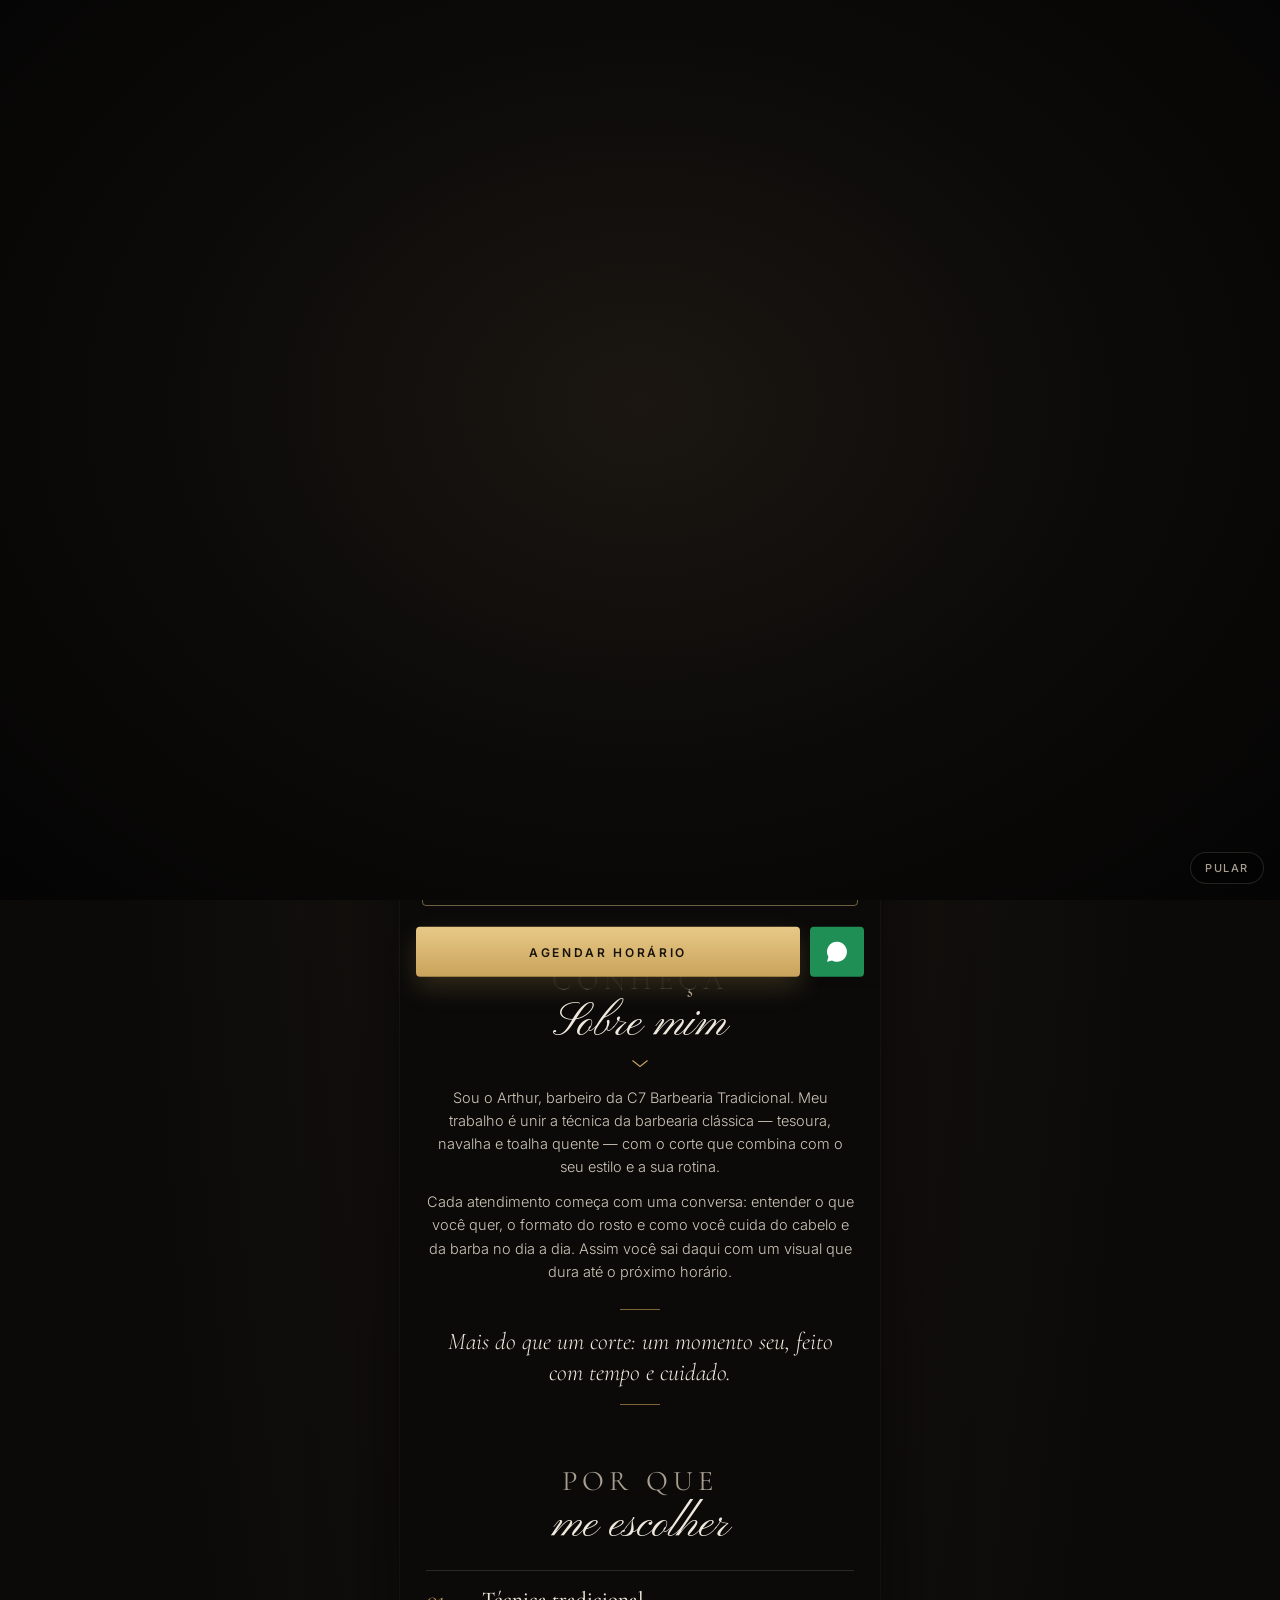
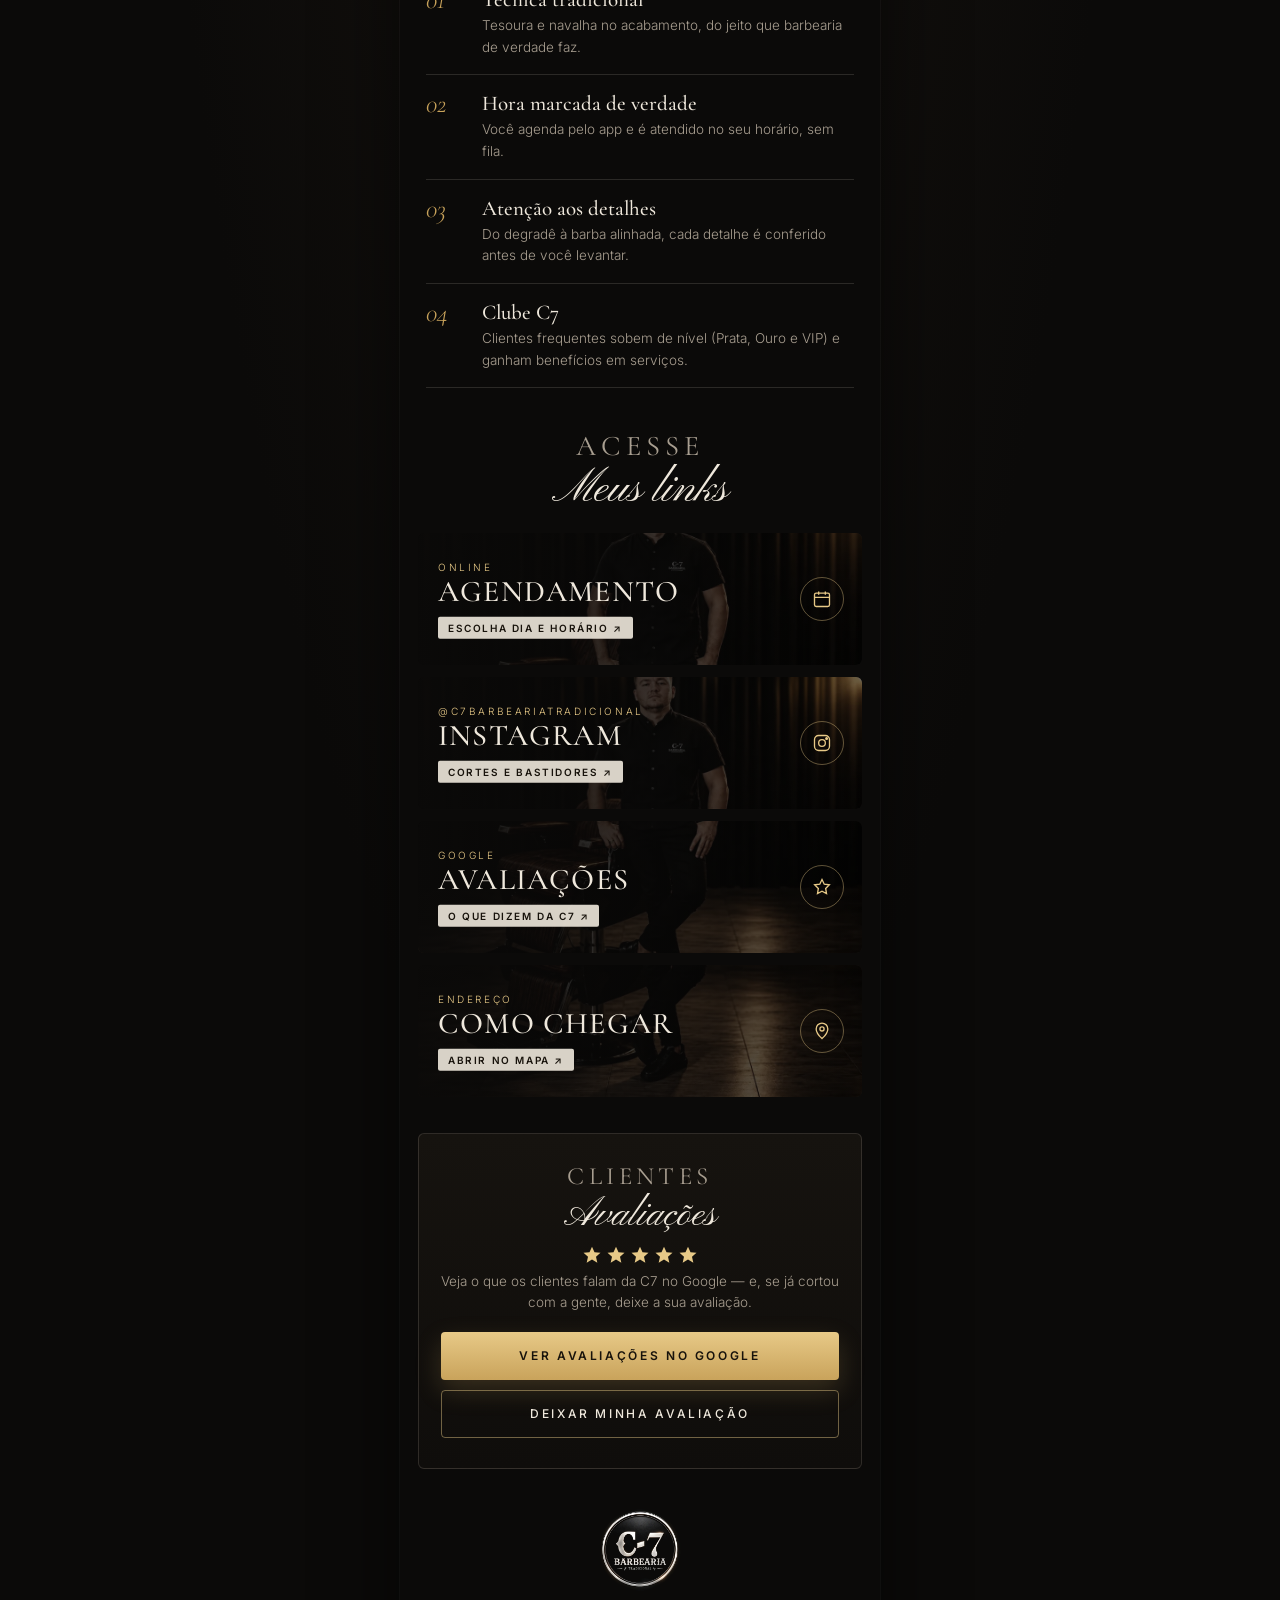
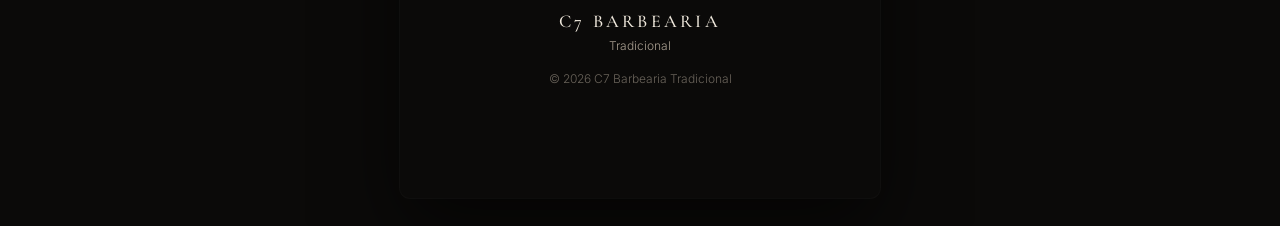
<file: cartao-arthur/index.html>
<!doctype html>
<html lang="pt-BR">
<head>
<meta charset="utf-8">
<meta name="viewport" content="width=device-width, initial-scale=1, viewport-fit=cover">
<title>Arthur · C7 Barbearia</title>
<meta name="description" content="Arthur, barbeiro da C7 Barbearia Tradicional. Agende seu horário, fale no WhatsApp e veja as avaliações.">
<meta name="theme-color" content="#0b0a09">
<meta property="og:title" content="Arthur · C7 Barbearia Tradicional">
<meta property="og:description" content="Corte e barba no estilo tradicional. Agende seu horário.">
<meta property="og:image" content="arthur.webp">
<link rel="icon" href="logo.webp">
<link rel="preconnect" href="https://fonts.googleapis.com">
<link rel="preconnect" href="https://fonts.gstatic.com" crossorigin>
<link href="https://fonts.googleapis.com/css2?family=Cormorant+Garamond:ital,wght@0,400;0,500;0,600;1,400;1,500&family=Pinyon+Script&family=Inter:wght@300;400;500;600&display=swap" rel="stylesheet">
<style>
:root{
  --bg:#0b0a09;
  --bg-2:#141210;
  --card:#1a1714;
  --line:rgba(236,226,210,.14);
  --text:#efe8dc;
  --muted:#a89e90;
  --gold:#c9a35b;
  --gold-2:#e7c987;
  --steel:#d9d9d5;
  --serif:"Cormorant Garamond",Georgia,serif;
  --script:"Pinyon Script","Snell Roundhand",cursive;
  --sans:Inter,system-ui,-apple-system,"Segoe UI",sans-serif;
}
*{box-sizing:border-box;margin:0;padding:0}
html{background:var(--bg);-webkit-text-size-adjust:100%}
body{background:var(--bg);color:var(--text);font-family:var(--sans);font-weight:300;line-height:1.6;min-height:100vh;overflow-x:hidden}
body.intro-on{overflow:hidden}
a{color:inherit;text-decoration:none}
img{display:block;max-width:100%}

/* ================= ABERTURA ================= */
#intro{position:fixed;inset:0;z-index:50;background:radial-gradient(ellipse at 50% 45%,#1b1611 0%,#0b0a09 55%,#050404 100%);display:grid;place-items:center;overflow:hidden}
#intro.is-done{animation:introOut .8s ease forwards}
@keyframes introOut{to{opacity:0;visibility:hidden}}
.stage{position:relative;width:min(92vw,520px);height:min(92vw,520px)}
.shake{animation:shake .32s ease}
@keyframes shake{
  0%,100%{transform:translate(0,0)}
  20%{transform:translate(-6px,3px)}
  40%{transform:translate(5px,-4px)}
  60%{transform:translate(-3px,2px)}
  80%{transform:translate(2px,-1px)}
}
.blade{position:absolute;top:50%;width:62%;filter:drop-shadow(0 6px 14px rgba(0,0,0,.7)) drop-shadow(0 0 10px rgba(231,201,135,.12));opacity:0}
.blade svg{width:100%;height:auto;display:block}
/* Navalha: ponta da lâmina no lado direito, ancorada no centro do palco */
.razor{right:50%;transform-origin:100% 50%;margin-top:-6%;animation:razorFight 3.4s cubic-bezier(.55,.05,.35,1) .3s forwards}
/* Tesoura: pontas no lado esquerdo, ancoradas no centro do palco */
.scissors{left:50%;transform-origin:0% 50%;margin-top:-9%;animation:scissorsFight 3.4s cubic-bezier(.55,.05,.35,1) .3s forwards}
@keyframes razorFight{
  0%  {opacity:0;transform:translateX(-90vw) rotate(-30deg)}
  12% {opacity:1}
  29% {transform:translateX(4%) rotate(-10deg)}          /* golpe 1 */
  41% {transform:translateX(-38%) translateY(-18%) rotate(-32deg)}
  56% {transform:translateX(5%) translateY(-8%) rotate(14deg)}   /* golpe 2 */
  68% {transform:translateX(-32%) translateY(10%) rotate(-6deg)}
  86% {opacity:1;transform:translateX(26%) rotate(32deg)}  /* golpe final em X */
  100%{opacity:0;transform:translateX(18%) rotate(32deg) scale(.7)}
}
@keyframes scissorsFight{
  0%  {opacity:0;transform:translateX(90vw) rotate(30deg)}
  12% {opacity:1}
  29% {transform:translateX(-4%) rotate(10deg)}
  41% {transform:translateX(38%) translateY(18%) rotate(32deg)}
  56% {transform:translateX(-5%) translateY(8%) rotate(-14deg)}
  68% {transform:translateX(32%) translateY(-10%) rotate(6deg)}
  86% {opacity:1;transform:translateX(-26%) rotate(-32deg)}
  100%{opacity:0;transform:translateX(-18%) rotate(-32deg) scale(.7)}
}
.spark{position:absolute;left:50%;top:50%;width:3px;height:3px;border-radius:50%;background:#fff6dc;box-shadow:0 0 6px 2px rgba(255,214,140,.9);pointer-events:none;animation:spark .6s ease-out forwards}
@keyframes spark{
  0%{opacity:1;transform:translate(-50%,-50%)}
  100%{opacity:0;transform:translate(calc(-50% + var(--dx)),calc(-50% + var(--dy))) scale(.3)}
}
.ring-burst{position:absolute;left:50%;top:50%;width:20px;height:20px;margin:-10px 0 0 -10px;border-radius:50%;border:2px solid rgba(255,226,170,.85);animation:ringBurst .55s ease-out forwards;pointer-events:none}
@keyframes ringBurst{to{transform:scale(9);opacity:0}}
.flash{position:absolute;inset:0;background:radial-gradient(circle at 50% 50%,rgba(255,244,220,.95),rgba(231,201,135,.35) 30%,transparent 62%);opacity:0;pointer-events:none}
.flash.on{animation:flash .9s ease-out forwards}
@keyframes flash{0%{opacity:0}15%{opacity:1}100%{opacity:0}}
.logo-wrap{position:absolute;inset:6%;display:grid;place-items:center;opacity:0;transform:scale(.55)}
.logo-wrap.on{animation:logoIn 1s cubic-bezier(.2,.9,.25,1.15) forwards}
@keyframes logoIn{0%{opacity:0;transform:scale(.55);filter:blur(6px) brightness(2)}60%{opacity:1;filter:blur(0) brightness(1.25)}100%{opacity:1;transform:scale(1);filter:blur(0) brightness(1)}}
.logo-wrap img{width:100%;border-radius:50%;mix-blend-mode:lighten}
.logo-wrap::after{content:"";position:absolute;inset:0;border-radius:50%;background:linear-gradient(115deg,transparent 35%,rgba(255,255,255,.55) 48%,transparent 60%);background-size:250% 100%;background-position:150% 0;mix-blend-mode:overlay;opacity:0}
.logo-wrap.shine::after{animation:shine 1.2s ease-in-out forwards}
@keyframes shine{0%{opacity:1;background-position:150% 0}100%{opacity:1;background-position:-60% 0}}
.intro-tag{position:absolute;left:0;right:0;bottom:calc(50% - min(46vw,260px) - 30px);text-align:center;font-family:var(--serif);letter-spacing:.42em;font-size:13px;color:var(--gold-2);opacity:0;text-transform:uppercase}
.intro-tag.on{animation:fadeUp .8s ease forwards}
.skip{position:absolute;right:16px;bottom:calc(16px + env(safe-area-inset-bottom));padding:8px 14px;border:1px solid var(--line);border-radius:999px;background:rgba(0,0,0,.35);color:var(--muted);font:500 11px var(--sans);letter-spacing:.14em;text-transform:uppercase;cursor:pointer}
@keyframes fadeUp{from{opacity:0;transform:translateY(10px)}to{opacity:1;transform:none}}

/* ================= CARTÃO ================= */
.page{max-width:480px;margin:0 auto;background:var(--bg);position:relative;box-shadow:0 0 0 1px rgba(255,255,255,.03),0 30px 80px rgba(0,0,0,.6)}
.reveal{opacity:0;transform:translateY(18px);transition:opacity .8s ease,transform .8s ease}
.reveal.in{opacity:1;transform:none}

.hero{position:relative;height:min(118vw,620px);overflow:hidden}
.hero img[data-photo]{position:absolute;inset:0;width:100%;height:100%;object-fit:cover;object-position:52% 22%;transform:scale(1.04);animation:heroZoom 9s ease-out forwards}
@keyframes heroZoom{to{transform:scale(1)}}
.hero::after{content:"";position:absolute;inset:0;background:linear-gradient(180deg,rgba(11,10,9,.25) 0%,rgba(11,10,9,0) 30%,rgba(11,10,9,.35) 58%,rgba(11,10,9,.94) 86%,var(--bg) 100%)}
.hero-logo{position:absolute;top:18px;left:18px;z-index:2;width:54px;height:54px;border-radius:50%;mix-blend-mode:lighten;opacity:.95}
.hero-text{position:absolute;left:0;right:0;bottom:18px;z-index:2;text-align:center;padding:0 22px}
.hero-script{font-family:var(--script);font-size:30px;color:var(--gold-2);line-height:1;margin-bottom:-6px}
.hero-name{font-family:var(--serif);font-weight:500;font-size:clamp(56px,17vw,82px);letter-spacing:.08em;line-height:1;text-transform:uppercase}
.hero-role{margin-top:10px;font-size:11px;letter-spacing:.32em;text-transform:uppercase;color:var(--muted)}

.stats{display:grid;grid-template-columns:repeat(3,1fr);margin:6px 22px 0;border-top:1px solid var(--line);border-bottom:1px solid var(--line)}
.stats div{padding:14px 6px;text-align:center}
.stats div+div{border-left:1px solid var(--line)}
.stats strong{display:block;font-family:var(--serif);font-weight:500;font-size:28px;line-height:1.1;color:var(--gold-2)}
.stats span{font-size:10px;letter-spacing:.14em;text-transform:uppercase;color:var(--muted)}

.cta{display:grid;gap:10px;padding:22px}
.btn{display:flex;align-items:center;justify-content:center;gap:10px;min-height:54px;border-radius:4px;font:500 12px var(--sans);letter-spacing:.22em;text-transform:uppercase;transition:transform .15s ease,background .2s ease,border-color .2s ease}
.btn:active{transform:scale(.98)}
.btn svg{width:18px;height:18px;flex:none}
.btn-gold{background:linear-gradient(180deg,var(--gold-2),var(--gold));color:#17120b;font-weight:600;box-shadow:0 10px 26px rgba(201,163,91,.22)}
.btn-line{border:1px solid rgba(231,201,135,.45);color:var(--text)}
.btn-line:hover{border-color:var(--gold-2)}

.section{padding:38px 26px}
.script-title{font-family:var(--script);font-weight:400;font-size:46px;line-height:1;color:var(--text);text-align:center}
.script-title b{font-family:var(--serif);font-weight:400;font-size:.62em;letter-spacing:.18em;text-transform:uppercase;display:block;color:var(--muted);margin-bottom:6px}
.chev{display:block;margin:12px auto 18px;width:18px;color:var(--gold)}
.lead{font-size:14.5px;color:#cfc6b8;text-align:center}
.lead+.lead{margin-top:12px}
.quote{font-family:var(--serif);font-style:italic;font-size:24px;line-height:1.3;text-align:center;color:var(--text);margin-top:26px;padding:0 6px}
.quote::before,.quote::after{content:"";display:block;width:40px;height:1px;background:var(--gold);margin:16px auto;opacity:.6}

.why{display:grid;gap:0;margin-top:22px;border-top:1px solid var(--line)}
.why li{list-style:none;display:grid;grid-template-columns:44px 1fr;gap:12px;padding:16px 0;border-bottom:1px solid var(--line)}
.why em{font-family:var(--serif);font-style:italic;font-size:26px;line-height:1;color:var(--gold)}
.why strong{display:block;font-family:var(--serif);font-weight:500;font-size:21px;line-height:1.2;color:var(--text)}
.why p{font-size:13.5px;color:var(--muted);margin-top:3px}

.links{display:grid;gap:12px;padding:0 18px 10px}
.link-card{position:relative;display:block;height:132px;border-radius:6px;overflow:hidden;background:var(--card);isolation:isolate}
.link-card img{position:absolute;inset:0;width:100%;height:100%;object-fit:cover;filter:grayscale(.35) brightness(.55);transition:transform .6s ease,filter .4s ease;z-index:-2}
.link-card::before{content:"";position:absolute;inset:0;background:linear-gradient(90deg,rgba(11,10,9,.92) 0%,rgba(11,10,9,.55) 60%,rgba(11,10,9,.2) 100%);z-index:-1}
.link-card:hover img{transform:scale(1.05);filter:grayscale(0) brightness(.65)}
.link-card .lc{position:absolute;left:20px;top:50%;transform:translateY(-50%);right:20px}
.link-card small{display:block;font-size:10px;letter-spacing:.26em;text-transform:uppercase;color:var(--gold-2);margin-bottom:2px}
.link-card strong{display:block;font-family:var(--serif);font-weight:500;font-size:30px;line-height:1;text-transform:uppercase;letter-spacing:.04em}
.link-card span{display:inline-flex;align-items:center;gap:6px;margin-top:10px;padding:5px 10px;border-radius:2px;background:rgba(239,232,220,.9);color:#17120b;font:600 10px var(--sans);letter-spacing:.16em;text-transform:uppercase}
.link-card .ico{position:absolute;right:18px;top:50%;transform:translateY(-50%);width:44px;height:44px;border-radius:50%;border:1px solid rgba(231,201,135,.4);display:grid;place-items:center;color:var(--gold-2)}
.link-card .ico svg{width:20px;height:20px}
.link-card.no-img{background:linear-gradient(135deg,#221d17,#12100e)}

.reviews{margin:26px 18px 0;padding:30px 22px;border:1px solid var(--line);border-radius:6px;text-align:center;background:linear-gradient(180deg,#16130f,#0f0d0b)}
.stars{display:flex;justify-content:center;gap:4px;color:var(--gold-2);margin:10px 0 6px}
.stars svg{width:20px;height:20px}
.reviews p{font-size:13.5px;color:var(--muted);margin-bottom:18px}
.reviews .btn{min-height:48px}
.reviews .btn+.btn{margin-top:10px}

footer{padding:40px 26px calc(110px + env(safe-area-inset-bottom));text-align:center;color:var(--muted);font-size:12px}
footer img{width:84px;height:84px;margin:0 auto 14px;border-radius:50%;mix-blend-mode:lighten}
footer strong{display:block;font-family:var(--serif);font-weight:500;font-size:18px;letter-spacing:.18em;text-transform:uppercase;color:var(--text)}
footer address{font-style:normal;margin-top:6px}

.sticky{position:fixed;left:50%;bottom:0;transform:translate(-50%,120%);width:min(100%,480px);padding:12px 16px calc(12px + env(safe-area-inset-bottom));display:grid;grid-template-columns:1fr 54px;gap:10px;background:linear-gradient(180deg,rgba(11,10,9,0),rgba(11,10,9,.92) 30%);transition:transform .35s ease;z-index:10}
.sticky.show{transform:translate(-50%,0)}
.sticky .btn{min-height:50px}
.sticky .wa{display:grid;place-items:center;border-radius:4px;background:#1f8f55;color:#fff}
.sticky .wa svg{width:24px;height:24px}

@media (min-width:640px){
  body{background:radial-gradient(ellipse at 50% 0%,#1d1813 0%,#0b0a09 60%)}
  .page{margin:28px auto;border-radius:10px;overflow:hidden}
}
@media (prefers-reduced-motion:reduce){
  .blade,.spark,.ring-burst{display:none}
  .hero img{animation:none}
  .reveal{opacity:1;transform:none;transition:none}
}
</style>
</head>
<body class="intro-on">

<!-- ================= ABERTURA: navalha x tesoura → logo ================= -->
<div id="intro" aria-hidden="true">
  <div class="stage" id="stage">
    <div class="blade razor">
      <svg viewBox="0 0 330 80" aria-hidden="true">
        <defs>
          <linearGradient id="steelA" x1="0" y1="0" x2="0" y2="1">
            <stop offset="0" stop-color="#fbfbf8"/><stop offset=".42" stop-color="#c9c9c4"/><stop offset=".55" stop-color="#8b8b86"/><stop offset="1" stop-color="#ecece8"/>
          </linearGradient>
          <linearGradient id="horn" x1="0" y1="0" x2="0" y2="1">
            <stop offset="0" stop-color="#5a3a22"/><stop offset=".5" stop-color="#2b1b10"/><stop offset="1" stop-color="#4a2f1b"/>
          </linearGradient>
        </defs>
        <!-- cabo -->
        <path d="M8 34 Q2 40 8 46 L150 52 L150 28 Z" fill="url(#horn)" stroke="#120b06" stroke-width="1.5"/>
        <circle cx="150" cy="40" r="6" fill="#d8d8d3" stroke="#6d6d68"/>
        <!-- lâmina (ponta à direita) -->
        <path d="M146 26 L300 22 Q326 22 326 40 Q326 58 300 60 L146 54 Z" fill="url(#steelA)" stroke="#5e5e59" stroke-width="1"/>
        <path d="M150 30 L298 27" stroke="#ffffff" stroke-opacity=".8" stroke-width="2"/>
        <path d="M150 52 L300 57" stroke="#6f6f6a" stroke-width="1.4"/>
      </svg>
    </div>
    <div class="blade scissors">
      <svg viewBox="0 0 330 150" aria-hidden="true">
        <defs>
          <linearGradient id="steelB" x1="0" y1="0" x2="0" y2="1">
            <stop offset="0" stop-color="#f7f7f4"/><stop offset=".5" stop-color="#a9a9a4"/><stop offset="1" stop-color="#e6e6e2"/>
          </linearGradient>
        </defs>
        <!-- lâminas (pontas à esquerda) -->
        <path d="M200 68 L10 52 Q2 54 8 60 L202 82 Z" fill="url(#steelB)" stroke="#5e5e59"/>
        <path d="M200 82 L10 98 Q2 96 8 90 L202 68 Z" fill="url(#steelB)" stroke="#5e5e59"/>
        <!-- hastes e argolas -->
        <path d="M204 70 L262 40" stroke="url(#steelB)" stroke-width="10" stroke-linecap="round"/>
        <path d="M204 80 L262 110" stroke="url(#steelB)" stroke-width="10" stroke-linecap="round"/>
        <circle cx="284" cy="34" r="22" fill="none" stroke="url(#steelB)" stroke-width="9"/>
        <circle cx="284" cy="116" r="22" fill="none" stroke="url(#steelB)" stroke-width="9"/>
        <circle cx="202" cy="75" r="7" fill="#d8d8d3" stroke="#6d6d68"/>
      </svg>
    </div>
    <div class="flash" id="flash"></div>
    <div class="logo-wrap" id="introLogo"><img src="logo.webp" alt=""></div>
  </div>
  <div class="intro-tag" id="introTag">Barbearia Tradicional</div>
  <button class="skip" id="skip" type="button">Pular</button>
</div>

<!-- ================= CARTÃO ================= -->
<main class="page">
  <header class="hero">
    <img src="arthur.webp" alt="Arthur na cadeira da C7 Barbearia" data-photo>
    <img class="hero-logo" src="logo.webp" alt="C7 Barbearia Tradicional">
    <div class="hero-text">
      <p class="hero-script reveal">o seu barbeiro</p>
      <h1 class="hero-name reveal" data-cfg="nome">Arthur</h1>
      <p class="hero-role reveal" data-cfg="cargo">Barbeiro · C7 Barbearia Tradicional</p>
    </div>
  </header>

  <div class="stats reveal" id="stats"></div>

  <div class="cta reveal">
    <a class="btn btn-gold" data-link="agendamento" target="_blank" rel="noopener">
      <svg viewBox="0 0 24 24" fill="none" stroke="currentColor" stroke-width="1.8"><rect x="3" y="5" width="18" height="16" rx="2"/><path d="M3 10h18M8 3v4M16 3v4"/></svg>
      Agendar meu horário
    </a>
    <a class="btn btn-line" data-link="whatsapp" target="_blank" rel="noopener">
      <svg viewBox="0 0 24 24" fill="currentColor"><path d="M12 2a10 10 0 0 0-8.6 15.1L2 22l5-1.3A10 10 0 1 0 12 2Zm0 18.2a8.2 8.2 0 0 1-4.2-1.2l-.3-.2-3 .8.8-2.9-.2-.3A8.2 8.2 0 1 1 12 20.2Zm4.5-6.1c-.2-.1-1.5-.7-1.7-.8-.2-.1-.4-.1-.6.1l-.8 1c-.1.2-.3.2-.5.1a6.7 6.7 0 0 1-3.3-2.9c-.2-.4.2-.4.7-1.3.1-.2 0-.3 0-.4l-.8-1.8c-.2-.5-.4-.4-.6-.4h-.5a1 1 0 0 0-.7.3 3 3 0 0 0-.9 2.2 5.2 5.2 0 0 0 1.1 2.7 11.8 11.8 0 0 0 4.5 4c1.7.7 2.3.8 3.2.6.5-.1 1.5-.6 1.7-1.2.2-.6.2-1.1.1-1.2l-.2-.3Z"/></svg>
      Falar no WhatsApp
    </a>
  </div>

  <section class="section">
    <h2 class="script-title reveal"><b>conheça</b>Sobre mim</h2>
    <svg class="chev" viewBox="0 0 24 12" fill="none" stroke="currentColor" stroke-width="1.5"><path d="M2 2l10 8 10-8"/></svg>
    <div data-cfg-html="sobre"></div>
    <p class="quote reveal" data-cfg="frase"></p>
  </section>

  <section class="section" style="padding-top:8px">
    <h2 class="script-title reveal"><b>por que</b>me escolher</h2>
    <ul class="why" id="why"></ul>
  </section>

  <section style="padding-top:6px">
    <h2 class="script-title reveal" style="margin-bottom:20px"><b>acesse</b>Meus links</h2>
    <nav class="links" id="links"></nav>
  </section>

  <section class="reviews reveal">
    <h2 class="script-title" style="font-size:40px"><b>clientes</b>Avaliações</h2>
    <div class="stars" aria-label="5 estrelas">
      <svg viewBox="0 0 24 24" fill="currentColor"><path d="m12 2 3 6.6 7.2.7-5.4 4.8 1.6 7.1L12 17.5 5.6 21.2l1.6-7.1L1.8 9.3 9 8.6Z"/></svg>
      <svg viewBox="0 0 24 24" fill="currentColor"><path d="m12 2 3 6.6 7.2.7-5.4 4.8 1.6 7.1L12 17.5 5.6 21.2l1.6-7.1L1.8 9.3 9 8.6Z"/></svg>
      <svg viewBox="0 0 24 24" fill="currentColor"><path d="m12 2 3 6.6 7.2.7-5.4 4.8 1.6 7.1L12 17.5 5.6 21.2l1.6-7.1L1.8 9.3 9 8.6Z"/></svg>
      <svg viewBox="0 0 24 24" fill="currentColor"><path d="m12 2 3 6.6 7.2.7-5.4 4.8 1.6 7.1L12 17.5 5.6 21.2l1.6-7.1L1.8 9.3 9 8.6Z"/></svg>
      <svg viewBox="0 0 24 24" fill="currentColor"><path d="m12 2 3 6.6 7.2.7-5.4 4.8 1.6 7.1L12 17.5 5.6 21.2l1.6-7.1L1.8 9.3 9 8.6Z"/></svg>
    </div>
    <p>Veja o que os clientes falam da C7 no Google — e, se já cortou com a gente, deixe a sua avaliação.</p>
    <a class="btn btn-gold" data-link="avaliacoes" target="_blank" rel="noopener">Ver avaliações no Google</a>
    <a class="btn btn-line" data-link="avaliar" target="_blank" rel="noopener">Deixar minha avaliação</a>
  </section>

  <footer>
    <img src="logo.webp" alt="">
    <strong>C7 Barbearia</strong>
    <span>Tradicional</span>
    <address data-cfg="endereco"></address>
    <p style="margin-top:14px;opacity:.6">© <span id="year"></span> C7 Barbearia Tradicional</p>
  </footer>
</main>

<div class="sticky" id="sticky">
  <a class="btn btn-gold" data-link="agendamento" target="_blank" rel="noopener">Agendar horário</a>
  <a class="wa" data-link="whatsapp" target="_blank" rel="noopener" aria-label="WhatsApp">
    <svg viewBox="0 0 24 24" fill="currentColor"><path d="M12 2a10 10 0 0 0-8.6 15.1L2 22l5-1.3A10 10 0 1 0 12 2Zm4.5 12.1c-.2-.1-1.5-.7-1.7-.8-.2-.1-.4-.1-.6.1l-.8 1c-.1.2-.3.2-.5.1a6.7 6.7 0 0 1-3.3-2.9c-.2-.4.2-.4.7-1.3.1-.2 0-.3 0-.4l-.8-1.8c-.2-.5-.4-.4-.6-.4h-.5a1 1 0 0 0-.7.3 3 3 0 0 0-.9 2.2 5.2 5.2 0 0 0 1.1 2.7 11.8 11.8 0 0 0 4.5 4c1.7.7 2.3.8 3.2.6.5-.1 1.5-.6 1.7-1.2.2-.6.2-1.1.1-1.2l-.2-.3Z"/></svg>
  </a>
</div>

<script>
/* =====================================================================
   DADOS DO CARTÃO — troque aqui (tudo que está com TROCAR)
   ===================================================================== */
const C7 = {
  nome: "Arthur",
  cargo: "Barbeiro · C7 Barbearia Tradicional",
  whatsapp: "5500000000000",                 // TROCAR: 55 + DDD + número, só dígitos
  mensagemWhatsapp: "Olá, Arthur! Vim pelo seu cartão e quero agendar um horário.",
  instagram: "c7barbeariatradicional",       // TROCAR: @ sem o arroba
  agendamento: "https://c7barbeariatradicional.com.br/",
  avaliacoes: "https://www.google.com/search?q=C7+Barbearia+Tradicional",  // TROCAR: link do perfil no Google
  avaliar: "",                                // TROCAR: link "Escrever avaliação" do Google (g.page/r/.../review)
  maps: "https://www.google.com/maps/search/?api=1&query=C7+Barbearia+Tradicional",
  endereco: "",                               // TROCAR: Rua, número — bairro, cidade
  numeros: [                                  // TROCAR: números reais (deixe [] para esconder)
    ["+X", "anos de experiência"],
    ["+X", "clientes atendidos"],
    ["5,0", "no Google"]
  ],
  sobre: [
    "Sou o Arthur, barbeiro da C7 Barbearia Tradicional. Meu trabalho é unir a técnica da barbearia clássica — tesoura, navalha e toalha quente — com o corte que combina com o seu estilo e a sua rotina.",
    "Cada atendimento começa com uma conversa: entender o que você quer, o formato do rosto e como você cuida do cabelo e da barba no dia a dia. Assim você sai daqui com um visual que dura até o próximo horário."
  ],
  frase: "Mais do que um corte: um momento seu, feito com tempo e cuidado.",
  porque: [
    ["Técnica tradicional", "Tesoura e navalha no acabamento, do jeito que barbearia de verdade faz."],
    ["Hora marcada de verdade", "Você agenda pelo app e é atendido no seu horário, sem fila."],
    ["Atenção aos detalhes", "Do degradê à barba alinhada, cada detalhe é conferido antes de você levantar."],
    ["Clube C7", "Clientes frequentes sobem de nível (Prata, Ouro e VIP) e ganham benefícios em serviços."]
  ]
};

/* ===================================================================== */
const $ = s => document.querySelector(s);
const ICONS = {
  agenda:'<svg viewBox="0 0 24 24" fill="none" stroke="currentColor" stroke-width="1.6"><rect x="3" y="5" width="18" height="16" rx="2"/><path d="M3 10h18M8 3v4M16 3v4"/></svg>',
  insta:'<svg viewBox="0 0 24 24" fill="none" stroke="currentColor" stroke-width="1.6"><rect x="3" y="3" width="18" height="18" rx="5"/><circle cx="12" cy="12" r="4"/><circle cx="17.5" cy="6.5" r="1" fill="currentColor"/></svg>',
  star:'<svg viewBox="0 0 24 24" fill="none" stroke="currentColor" stroke-width="1.6"><path d="m12 3 2.7 5.6 6.1.8-4.4 4.3 1 6.1L12 17l-5.4 2.8 1-6.1-4.4-4.3 6.1-.8Z"/></svg>',
  pin:'<svg viewBox="0 0 24 24" fill="none" stroke="currentColor" stroke-width="1.6"><path d="M12 21s-7-6.1-7-11.5A7 7 0 0 1 19 9.5C19 14.9 12 21 12 21Z"/><circle cx="12" cy="9.5" r="2.5"/></svg>'
};
const links = {
  agendamento: C7.agendamento,
  whatsapp: `https://wa.me/${C7.whatsapp.replace(/\D/g,"")}?text=${encodeURIComponent(C7.mensagemWhatsapp)}`,
  instagram: `https://instagram.com/${C7.instagram.replace(/^@/,"")}`,
  avaliacoes: C7.avaliacoes,
  avaliar: C7.avaliar || C7.avaliacoes,
  maps: C7.maps
};

document.querySelectorAll("[data-cfg]").forEach(el => { el.textContent = C7[el.dataset.cfg] || ""; if(!el.textContent) el.hidden = true; });
document.querySelector("[data-cfg-html=sobre]").innerHTML = C7.sobre.map(p => `<p class="lead reveal">${p}</p>`).join("");
document.querySelectorAll("[data-link]").forEach(a => a.href = links[a.dataset.link]);
$("#year").textContent = new Date().getFullYear();

$("#stats").innerHTML = C7.numeros.map(([n,l]) => `<div><strong>${n}</strong><span>${l}</span></div>`).join("");
if(!C7.numeros.length) $("#stats").hidden = true;

$("#why").innerHTML = C7.porque.map(([t,d],i) => `<li class="reveal"><em>0${i+1}</em><div><strong>${t}</strong><p>${d}</p></div></li>`).join("");

const cards = [
  ["Online", "Agendamento", "Escolha dia e horário", "agendamento", ICONS.agenda, "50% 30%"],
  ["@" + C7.instagram.replace(/^@/,""), "Instagram", "Cortes e bastidores", "instagram", ICONS.insta, "50% 18%"],
  ["Google", "Avaliações", "O que dizem da C7", "avaliacoes", ICONS.star, "30% 70%"],
  ["Endereço", "Como chegar", "Abrir no mapa", "maps", ICONS.pin, "40% 92%"]
];
$("#links").innerHTML = cards.map(([small,title,btn,key,ico,pos]) => `
  <a class="link-card reveal" href="${links[key]}" target="_blank" rel="noopener">
    <img src="arthur.webp" alt="" style="object-position:${pos}" loading="lazy">
    <div class="lc"><small>${small}</small><strong>${title}</strong><span>${btn} ↗</span></div>
    <div class="ico">${ico}</div>
  </a>`).join("");

/* Entrada suave das seções */
const io = new IntersectionObserver(es => es.forEach(e => { if(e.isIntersecting){ e.target.classList.add("in"); io.unobserve(e.target); } }), {threshold:.12});
document.querySelectorAll(".reveal").forEach(el => io.observe(el));

/* Barra fixa "Agendar" depois do topo */
const sticky = $("#sticky");
const hero = $(".hero");
new IntersectionObserver(([e]) => sticky.classList.toggle("show", !e.isIntersecting && !document.body.classList.contains("intro-on")), {threshold:0}).observe($(".cta"));

/* ================= ABERTURA (até ~7s) ================= */
(function intro(){
  const box = $("#intro"), stage = $("#stage");
  const reduce = matchMedia("(prefers-reduced-motion: reduce)").matches;
  let seen = false;
  try { seen = sessionStorage.getItem("c7IntroSeen") === "1"; } catch {}
  const timers = [];
  const at = (ms, fn) => timers.push(setTimeout(fn, ms));
  function finish(){
    timers.forEach(clearTimeout);
    box.classList.add("is-done");
    document.body.classList.remove("intro-on");
    try { sessionStorage.setItem("c7IntroSeen","1"); } catch {}
    setTimeout(() => box.remove(), 900);
  }
  $("#skip").addEventListener("click", finish);
  if(seen){ box.remove(); document.body.classList.remove("intro-on"); return; }

  function clash(power){
    stage.classList.remove("shake"); void stage.offsetWidth; stage.classList.add("shake");
    const ring = document.createElement("div"); ring.className = "ring-burst"; stage.appendChild(ring);
    setTimeout(() => ring.remove(), 600);
    for(let i=0;i<power;i++){
      const s = document.createElement("i"); s.className = "spark";
      const ang = Math.random()*Math.PI*2, dist = 40 + Math.random()*120*(power/18);
      s.style.setProperty("--dx", Math.cos(ang)*dist + "px");
      s.style.setProperty("--dy", Math.sin(ang)*dist + "px");
      s.style.animationDuration = (.35 + Math.random()*.45) + "s";
      stage.appendChild(s); setTimeout(() => s.remove(), 900);
    }
  }
  function showLogo(){
    $("#introLogo").classList.add("on");
    at(900, () => $("#introLogo").classList.add("shine"));
    at(700, () => $("#introTag").classList.add("on"));
  }
  if(reduce){ showLogo(); at(2200, finish); return; }

  // Linha do tempo (as lâminas começam em 0,3s e duram 3,4s)
  at(300 + 3400*.29, () => clash(16));   // golpe 1  ≈ 1,3s
  at(300 + 3400*.56, () => clash(20));   // golpe 2  ≈ 2,2s
  at(300 + 3400*.86, () => {             // golpe final em X ≈ 3,2s
    clash(34);
    $("#flash").classList.add("on");
    at(250, showLogo);
  });
  at(6900, finish);                       // abre o cartão ≈ 7s
})();
</script>
</body>
</html>
</file>
